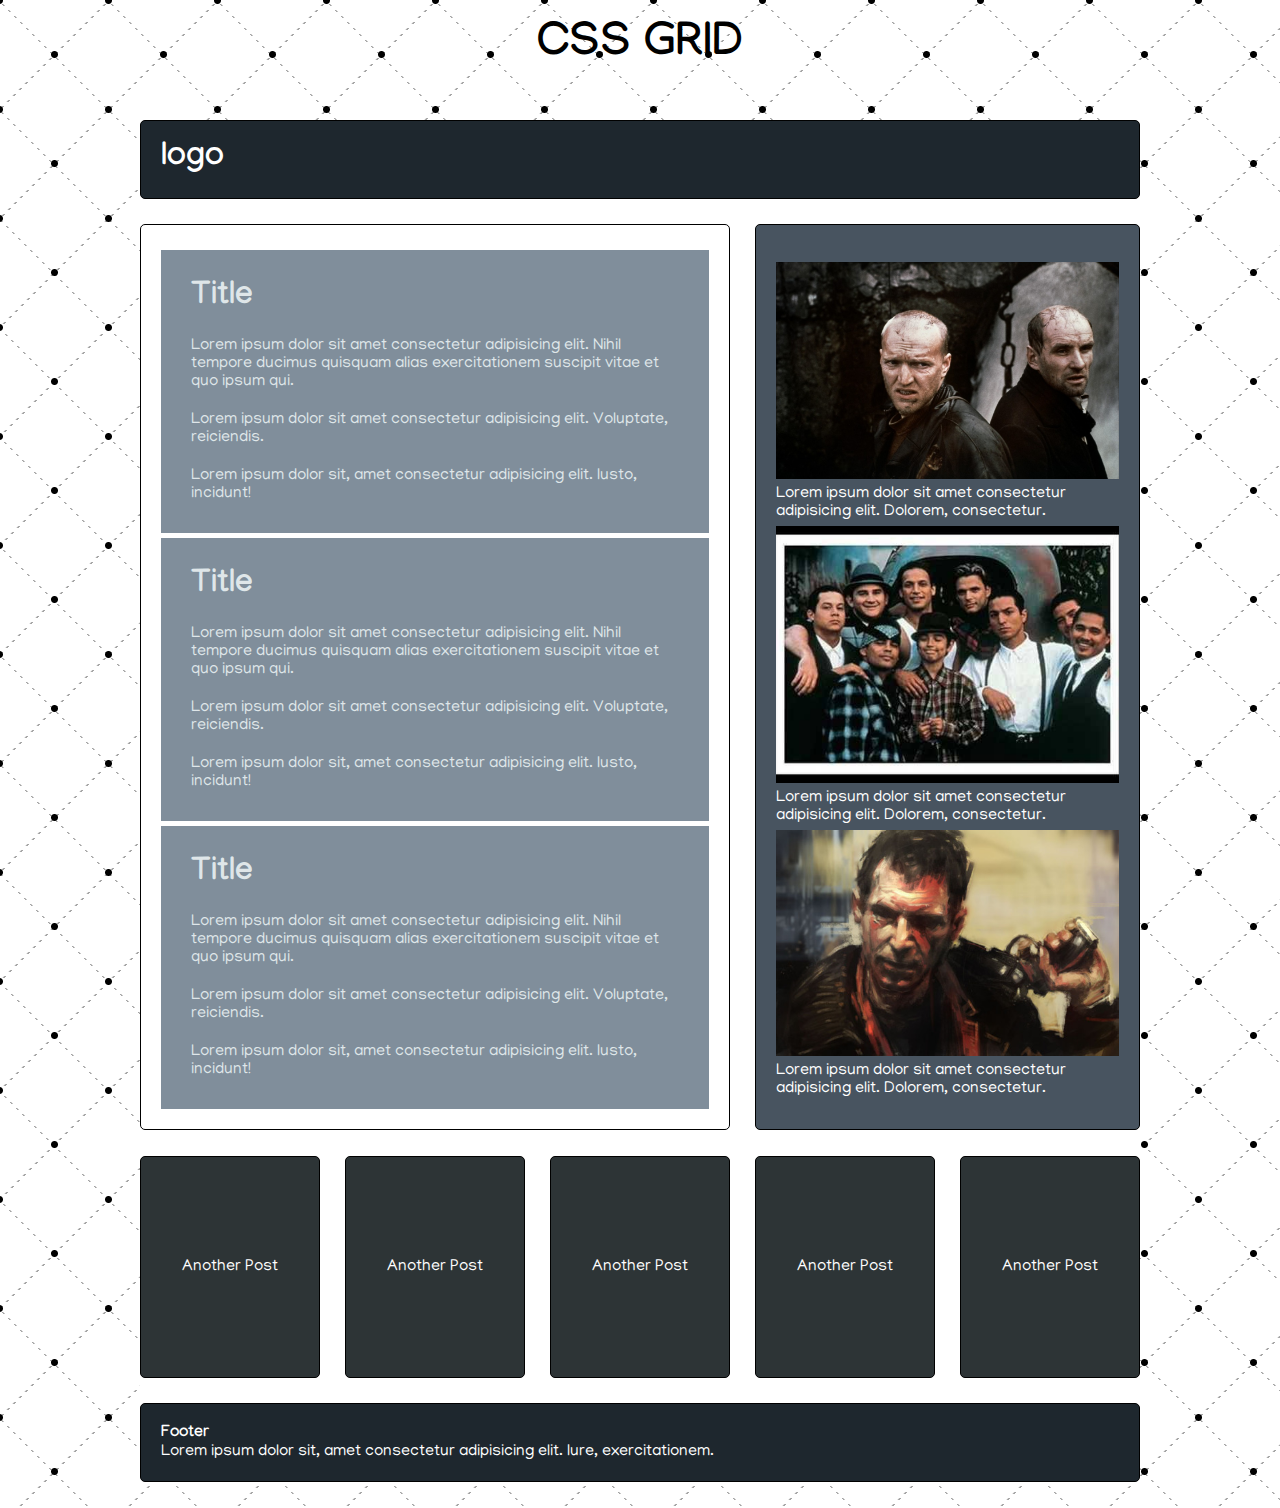
<file: CSS Grid/layout/index.html>
<!DOCTYPE html>
<html lang="en">
<head>
    <meta charset="UTF-8">
    <meta name="viewport" content="width=device-width, initial-scale=1.0">
    <title>Document</title>
    <link rel="preconnect" href="https://fonts.gstatic.com">
    <link href="https://fonts.googleapis.com/css2?family=Manjari&display=swap" rel="stylesheet">
    <link rel="stylesheet" href="./main.css">
</head>
<body>
    <header class="title">
        <h1>css grid</h1>
    </header>
    
    <div class="container">
        <header class="header">
            <h1>logo</h1>
        </header>
        <main class="content">
            <article class="article">
                <h1>Title</h1>
                <p>Lorem ipsum dolor sit amet consectetur adipisicing elit. Nihil tempore ducimus quisquam alias exercitationem suscipit vitae et quo ipsum qui.</p>
                <p>Lorem ipsum dolor sit amet consectetur adipisicing elit. Voluptate, reiciendis.</p>
                <p>Lorem ipsum dolor sit, amet consectetur adipisicing elit. Iusto, incidunt!</p>
            </article>
            <article class="article">
                <h1>Title</h1>
                <p>Lorem ipsum dolor sit amet consectetur adipisicing elit. Nihil tempore ducimus quisquam alias exercitationem suscipit vitae et quo ipsum qui.</p>
                <p>Lorem ipsum dolor sit amet consectetur adipisicing elit. Voluptate, reiciendis.</p>
                <p>Lorem ipsum dolor sit, amet consectetur adipisicing elit. Iusto, incidunt!</p>
            </article>
            <article class="article">
                <h1>Title</h1>
                <p>Lorem ipsum dolor sit amet consectetur adipisicing elit. Nihil tempore ducimus quisquam alias exercitationem suscipit vitae et quo ipsum qui.</p>
                <p>Lorem ipsum dolor sit amet consectetur adipisicing elit. Voluptate, reiciendis.</p>
                <p>Lorem ipsum dolor sit, amet consectetur adipisicing elit. Iusto, incidunt!</p>
            </article>
        </main>
        <aside class="sidebar"> 
            <div>
                <img class="image" src="./assets/movie1.jpg" alt="Stalker (1984)">
                <p>Lorem ipsum dolor sit amet consectetur adipisicing elit. Dolorem, consectetur.
                </p>
            </div>
            <div>
                <img class="image" src="./assets/movie2.jpg" alt="Blood in, Blood Out (1993)">
                <p>Lorem ipsum dolor sit amet consectetur adipisicing elit. Dolorem, consectetur.
                </p>
            </div>
            <div>
                <img class="image" src="./assets/movie3.jpg" alt="Blade Runner (1982)">
                <p>Lorem ipsum dolor sit amet consectetur adipisicing elit. Dolorem, consectetur.</p>
            </div>
        </aside>
        <div class="related-post"> Another Post</div>
        <div class="related-post"> Another Post</div>
        <div class="related-post"> Another Post</div>
        <div class="related-post"> Another Post</div>
        <div class="related-post"> Another Post</div>
        <footer class="footer">
            <h4>Footer</h4>
            <p>Lorem ipsum dolor sit, amet consectetur adipisicing elit. Iure, exercitationem.</p>
        </footer>
    </div>
</body>
</html>
</file>
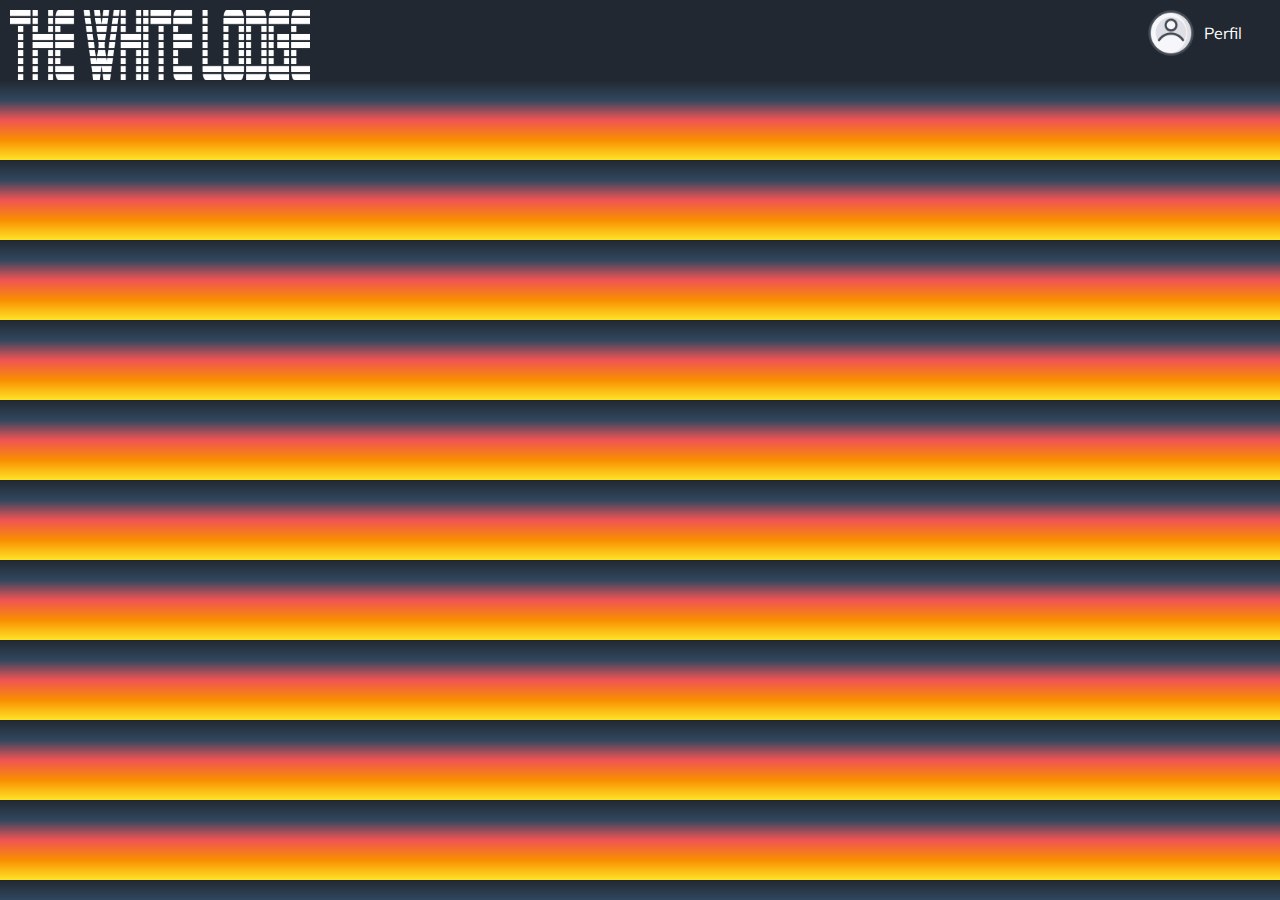
<file: HTML&CSS/header.html>
<!DOCTYPE html>
<html lang="en">
<head>
    <meta charset="UTF-8">
    <meta name="viewport" content="width=device-width, initial-scale=1.0">
    <title>The White Lodge</title>
    <link href="https://fonts.googleapis.com/css2?family=Mulish:wght@200&display=swap" rel="stylesheet">
    <link rel="stylesheet" href="./CSS/header&cauroselStyle.css">
</head>
<body>
    <header class="header">
        <img class="header__img" src="logo.png" alt="logo">
        <div class="header__menu">
            <div class="header__menu--profile" >
                <img src="./user.png" alt="user">
                <p>Perfil</p>
            </div>
            <ul>
                <li><a href="/">Cuenta</a></li>
                <li><a href="/">Cerrar Sesion</a></li>
            </ul>
        </div>
    </header>
</body>
</html>
</file>
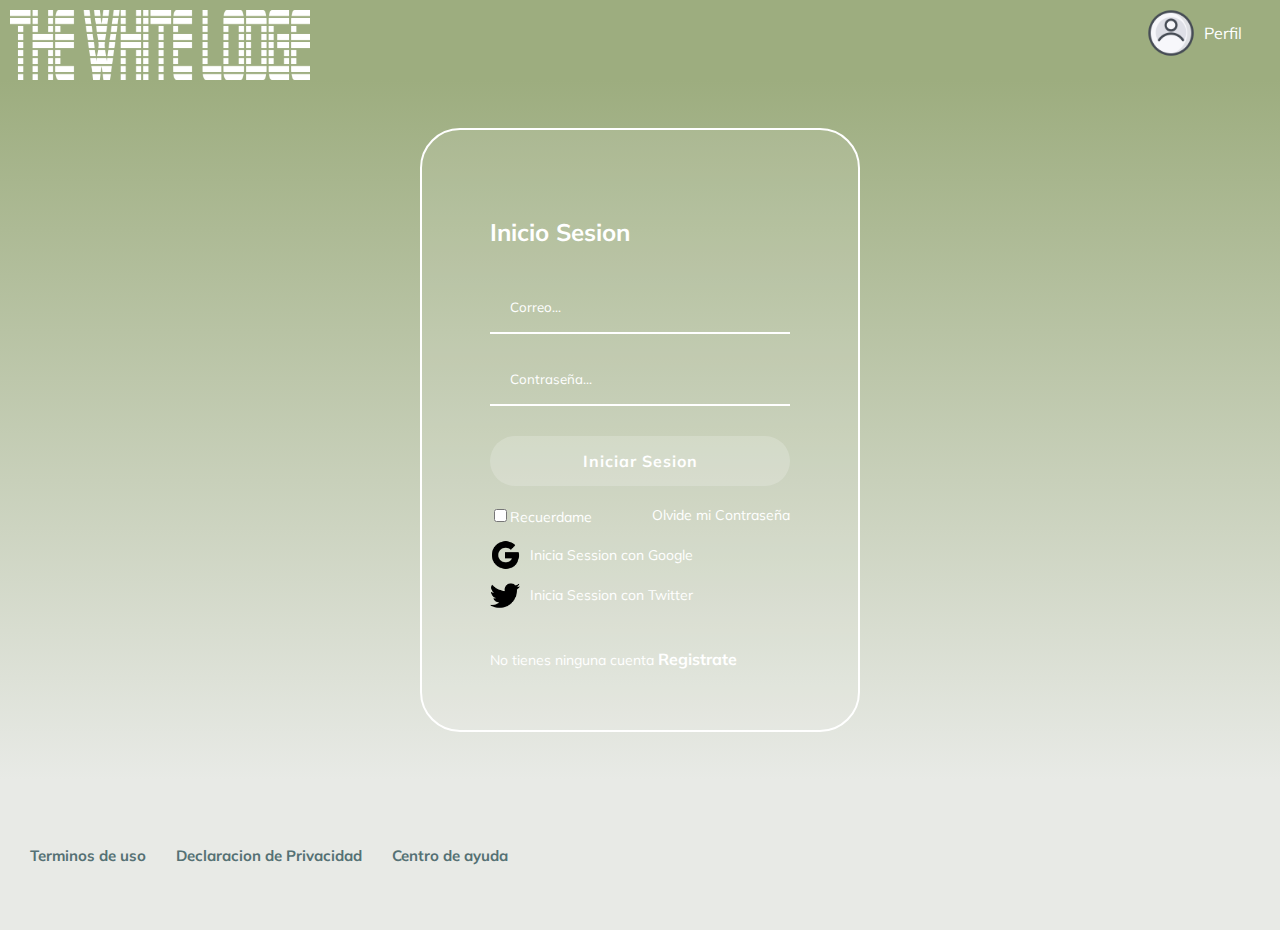
<file: HTML&CSS/iniciosesion.html>
<!DOCTYPE html>
<html lang="en">
<head>
    <meta charset="UTF-8">
    <meta name="viewport" content="width=device-width, initial-scale=1.0">
    <title>Inicio Sesion</title>
    <link href="https://fonts.googleapis.com/css2?family=Mulish:wght@200&display=swap" rel="stylesheet">
    <link rel="stylesheet" href="./CSS/inicio&registro.css">
</head>
<body>
    <header class="header">
        <img class="header__img" src="logo.png" alt="logo">
        <div class="header__menu">
            <div class="header__menu--profile" >
                <img src="./user.png" alt="user">
                <p>Perfil</p>
            </div>
            <ul>
                <li><a href="/">Cuenta</a></li>
                <li><a href="/">Cerrar Sesion</a></li>
            </ul>
        </div>
    </header>
    <section class="login">
        <section class="login__container">
            <h2>Inicio Sesion</h2>
            <form class="login__container--form">
                <input class="input" type="text" placeholder="Correo...">
                <input class="input" type="password" placeholder="Contraseña...">
                <button class="button">Iniciar Sesion</button>
                <div class="login__container--remember-me">
                    <label >
                        <input type="checkbox" name="" id="box1" value="checkbox">Recuerdame
                    </label>
                    <a href="/">Olvide mi Contraseña</a>
                </div>
            </form> 
            <section class="login__container--social-media">
                <div><img src="./assets/google.png" alt="Google">Inicia Session con Google</div>
                <div><img src="./assets/twitter.png" alt="Twitter">Inicia Session con Twitter</div>
            </section>
            <p class="login__container--register">No tienes ninguna cuenta <a href="./registro.html">Registrate</a></p>
        </section>
    </section>
    <footer class="footer">
        <a href="/">Terminos de uso</a>
        <a href="/">Declaracion de Privacidad</a>
        <a href="/">Centro de ayuda</a>
    </footer>
</body>
</html>
</file>
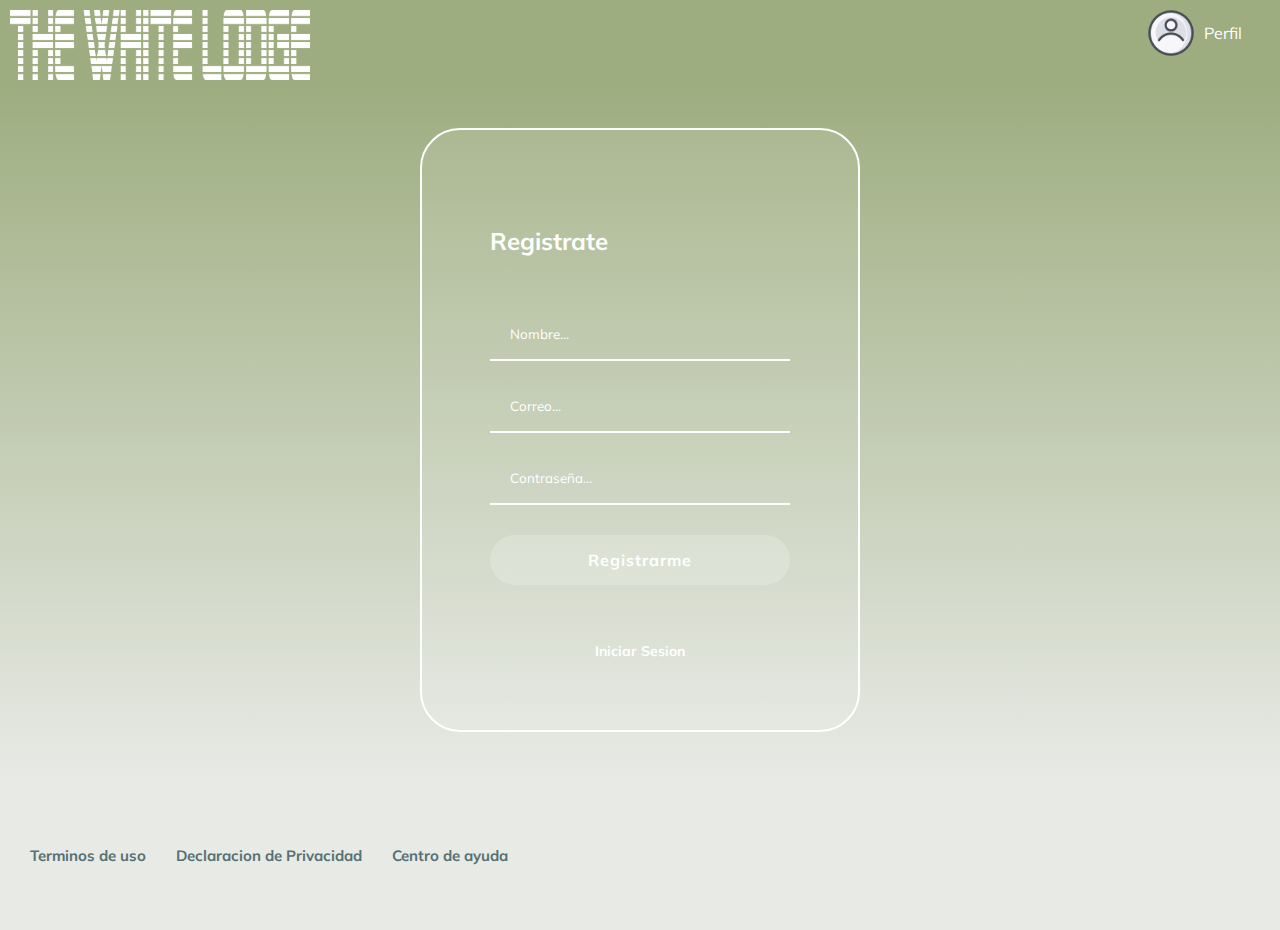
<file: HTML&CSS/registro.html>
<!DOCTYPE html>
<html lang="en">
<head>
    <meta charset="UTF-8">
    <meta name="viewport" content="width=device-width, initial-scale=1.0">
    <title>Registro</title>
    <link href="https://fonts.googleapis.com/css2?family=Mulish:wght@200&display=swap" rel="stylesheet">
    <link rel="stylesheet" href="./CSS/inicio&registro.css">
</head>
<body>
    <header class="header">
        <img class="header__img" src="logo.png" alt="logo">
        <div class="header__menu">
            <div class="header__menu--profile" >
                <img src="./user.png" alt="user">
                <p>Perfil</p>
            </div>
            <ul>
                <li><a href="/">Cuenta</a></li>
                <li><a href="/">Cerrar Sesion</a></li>
            </ul>
        </div>
    </header>
    <section class="login">
        <section class="login__container">
            <h2>Registrate</h2>
            <form class="login__container--form">
                <input class="input" type="text" placeholder="Nombre...">
                <input class="input" type="text" placeholder="Correo...">
                <input class="input" type="password" placeholder="Contraseña...">
                <button class="button">Registrarme</button>
            </form>
            <p class="login__container--login"><a href="./iniciosesion.html">Iniciar Sesion</a></p> 
        </section>
    </section>
    <footer class="footer">
        <a href="/">Terminos de uso</a>
        <a href="/">Declaracion de Privacidad</a>
        <a href="/">Centro de ayuda</a>
    </footer>
</body>
</html>
</file>
<file: CSS Grid/layout/main.css>
*{
    margin: 0;
    padding: 0;
}

body {
    background: 
      radial-gradient(black 3px, transparent 4px),
      radial-gradient(black 3px, transparent 4px),
      linear-gradient(#fff 4px, transparent 0),
      linear-gradient(45deg, transparent 74px, transparent 75px, #a4a4a4 75px, #a4a4a4 76px, transparent 77px, transparent 109px),
      linear-gradient(-45deg, transparent 75px, transparent 76px, #a4a4a4 76px, #a4a4a4 77px, transparent 78px, transparent 109px),
    #fff;
    background-size: 109px 109px, 109px 109px,100% 6px, 109px 109px, 109px 109px;
    background-position: 54px 55px, 0px 0px, 0px 0px, 0px 0px, 0px 0px;
    font-family: 'Manjari', sans-serif;
  }

  .title h1{
      padding: 20px 0;
      text-align: center;
      font-size: 2.9em;
      text-transform: uppercase;
  }

  .container{
      background-color: white;
      width: 90%;
      max-width: 1000px;
      margin: 1.6em auto;
      display: grid;
      gap: 1.6em;
      grid-template-columns: repeat(5, 1fr);/* para crear 5 columnas */
  }

  .container > .header,
  .container > .content,
  .container > .sidebar,
  .container > .footer,
  .container > div{
      background: #fff;
      padding: 20px;
      border: 1px solid #000000;
      border-radius: 5px;
  }

  .container .header, .container .footer{
      grid-column: 1/6;
      background-color: #1e272e;
      color: white;
  }

  .container .content{
      grid-column: 1/4;
      /* grid-column: span 3;   tambien se puede utiliZar span para solo asignar las columnas que cubre*/
      /* display: flex;
      flex-direction: column;
      justify-content:space-between; usando felxbox*/
  }

  .container .sidebar{
      grid-column: 4/6;
      /* grid-column: span 2; */
      background: #485460;
      color: #ffffff;
      display: flex;
      justify-content: center;
      align-items: center;
      flex-direction: column;
  }

  /*  DESPUES DE ACOMODAR ESTOS DOS ULTIMAS TODO EL GRID SE ACOMODA POR SI MISMO*/

  .content article{
      background: #808e9b;
      padding: 20px;
      margin-top: 5px;
      color: #dfe6e9;
  }

  .container > .related-post{
      background: #2d3436;
      color: #ffffff;
      height: 180px;
      display: flex;
      align-items: center;
      justify-content: center;
      transition: all 0.5s ease ;    
  }

  .container > .related-post:hover{
      cursor: pointer;
      color: #000000;
      background-color: #ffffff;
}
  .content article h1,
  .content article p{
      padding: 10px;
  }
  
  .image{
      /*height: 200px;
      width: 300px;*/
      width: 100%;
      margin-top: 5px;

  }

  /*USO DE MEDIA QUERIS PARA HACER RESPONSIVO ESTE LAYOUT */

  @media screen and (max-width: 768px){
      /*body{
          background: #000000;
          Esta tecnica siver para saber si e media query esta detectando que cambiaste a pantalla de menor tamaño 
      }*/
      .header{
          text-align: center;
      }

      .container .content{
          grid-column: 1/-1;
      }

      .container .sidebar{
          grid-column: 1/6;
      }

      .container .related-post{
          grid-column: 1/-1;
        }

      /* EL 1/-1 INDICA QUE LA IMAGEN VA ABARCAR TODA LA GRILLA CUANDO NO SABES EL NUMERO CONCRETO DE ELEMENTOS */


  }
</file>
<file: HTML&CSS/CSS/header&cauroselStyle.css>
body{
    background: linear-gradient(#222831,#30475e,#f05454,#f88f01,#ffe227);
    margin: 0px;
    font-family: 'Mulish', sans-serif;
}
.header{
    background: #222831;
    width: 100%;
    height: 80px;
    display: flex;
    justify-content: space-between;
    /*align-items: center;  AQUI ESTA EL PEDO, QUEDAN MEDIO DESFAZADOS*/
}

.header__img{
    width: 300px;
    margin-top: 10px;
    margin-left: 10px;
    
}

.header__menu{
    margin-right: 30px;
    align-items: center;
}

.header__menu ul{
    display: none;
    list-style: none;
    padding: 0px;
    position: absolute;
    width: 100px;
    text-align: right;
    margin: 0px 0px 0px --14px;
}

.header__menu:hover ul, ul:hover{
    display: block;
}

.header__menu li{
    margin: 10px 0px;
}

.header__menu li a{
    color: white;
    text-decoration: none;
}

.header__menu li a:hover{
    text-decoration: underline;
}

.header__menu--profile{
    margin-top: 8px; /*esta es una linea extra por alguna razon no me quedo como en el tuto*/
    margin-right: 8px;
    display: flex;
    align-items: center;
    cursor: pointer;
}

.header__menu--profile img{
    margin-right: 8px;
    width: 50px;
}

.header__menu--profile p{
    margin: 0px;
    color: white;
}

.main {
    
    
    justify-content: center;
    display: flex;
    height: 300px;
    flex-direction: column;
    align-items: center;
    
}

.main__title{
    color: white;
    font-size: 25px;

}

.input{
    background: rgba(255, 255, 255, 0.1);
    border: 2px solid white;
    border-radius: 20px;
    color: white;
    font-family: 'Mulish', sans-serif;
    font-size: 20px;
    height: 50px;
    padding: 0px 20px;
    width: 70%;
    outline: none;
}

::placeholder{
    color: white;
}

.categories__title{
    margin: 0px;
    color: white;
    font-size: 16px;
    border: 0px;
    padding-left: 30px;
    width: 100%;
}
.carousel{
    
    width: 100%;
    /*overflow: scroll;*/
    padding: 30px;
    position: relative;
}

.carousel__container{
    white-space: nowrap;/*para que los elementos se queden en linea y no se bajen*/ 
    margin: 70px 0px;
    padding-bottom: 10px;
}

.carousel-item{
    width: 200px;
    height: 250px;
    border-radius: 20px;
    overflow: hidden;
    margin-right: 10px;
    display: inline-block;
    cursor: pointer;
    transition: 450ms all;
    transform-origin: center left;
    position: relative;
}

.carousel-item:hover ~ .carousel-item{
    transform: translate3d(100px,0,0);
}

.carousel__container:hover .carousel-item{
    opacity: 0.3;
}

.carousel__container:hover .carousel-item:hover{
    transform: scale(1.5);
    opacity: 1;
}

.carousel-item__img{
    width: 200px;
    height: 250px;
    object-fit: cover;
}

.carousel-item__details{
    background: linear-gradient(to top, rgba(0,0,0,0.9)0%, rgba(0,0,0,0)100%);
    font-size: 10px;
    opacity: 0;
    transition: 450ms opacity;
    padding: 10px;
    position: absolute;
    top: 0;
    left: 0;
    right: 0;
    bottom: 0;
    display: flex;
    justify-content: space-between;
    align-items: flex-end;
}

.carousel-item__details p{
    height: 10px;
    color: white;
    font-size: 12px;
    padding-left: 5px;
}

.carousel-item__details div{
    

}

.carousel-item__details div img{
    width: 20px;
    height: 20px;
}

.carousel__container:hover .carousel-item__details:hover{
    opacity: 1;
}

.footer{
    
    display: flex;
    align-items: center;
    height: 150px;
    width: 100%;
}

.footer a{
    color: #557174;
    cursor: pointer;
    font-size: 15px;
    padding-left: 30px;
    text-decoration: none;
    font-weight: bold;
}

.footer a:hover{
    text-decoration: underline;
}
</file>
<file: HTML&CSS/CSS/inicio&registro.css>
body{
    /* BOLOR HUNT https://colorhunt.co/ */
    
    margin: 0px;
    font-family: 'Mulish', sans-serif;
}
.header{
    background-color: #9dad7f;
    width: 100%;
    height: 80px;
    display: flex;
    justify-content: space-between;
    /*align-items: center;  AQUI ESTA EL PEDO, QUEDAN MEDIO DESFAZADOS*/
}

.header__img{
    width: 300px;
    margin-top: 10px;
    margin-left: 10px;
    
}

.header__menu{
    margin-right: 30px;
    align-items: center;
}

.header__menu ul{
    display: none;
    list-style: none;
    padding: 0px;
    position: absolute;
    width: 100px;
    text-align: right;
    margin: 0px 0px 0px --14px;
}

.header__menu:hover ul, ul:hover{
    display: block;
}

.header__menu li{
    margin: 10px 0px;
}

.header__menu li a{
    color: white;
    text-decoration: none;
}

.header__menu li a:hover{
    text-decoration: underline;
}

.header__menu--profile{
    margin-top: 8px; /*esta es una linea extra por alguna razon no me quedo como en el tuto*/
    margin-right: 8px;
    display: flex;
    align-items: center;
    cursor: pointer;
}

.header__menu--profile img{
    margin-right: 8px;
    width: 50px;
}

.header__menu--profile p{
    margin: 0px;
    color: white;
}

.login{
    background: linear-gradient(#9dad7f, #e8eae6);
    display: flex;
    align-items: center;
    justify-content: center;
    flex-direction: column;
    padding: 0px 30px;
    min-height: calc(100vh - 200px);/* AGREGA UN ALTO, PORMAS GRANDE QUE SEA EL ALTO SIEMPRE ESTE VA A SER EL VALOR MINIMO, UTILIZA UNA OPERACION MATEMATTICOS BASANDOSE EN LA PANTALLA DEL USUARIO   */
}

.login__container{
    background-color: rgba(255, 255, 255, 0.1);
    border: 2px solid white;
    border-radius: 40px;
    color: white;
    padding: 60px 68px 40px;
    min-height: 500px;
    width: 300px;
    /* Este trip fue clave para acomdar todo el pedo*/
    display: flex;
    justify-content: space-around;
    flex-direction: column;

}

.login__container--form{
    display: flex;
    flex-direction: column;
}

.login__container--form label{
    font-size: 14px;
}

.login__container--remember-me{
    color: white;
    display: flex;
    justify-content: space-between;
    margin-top: 10px;
}
.login__container--remember-me a{
    color: white;
    font-size: 14px;
    text-decoration: none;
}

.login__container--remember-me a:hover{
    text-decoration: underline;
}

/*de esta manera nos podemos referir a todos los div dentro de social media */
.login__container--social-media >div {
    display: flex;
    align-items: center;
    font-size: 14px;
    margin-bottom: 10px;
}

.login__container--social-media >div >img{
    width: 30px;
    margin-right: 10px;
}

.login__container--register{
    font-size: 14px;
}

.login__container--register a{
    color: white;
    font-size: 16px;
    font-weight: bold;
    text-decoration: none;
}

.login__container--register a:hover{
    text-decoration: underline;
}

.login__container--login{
    display: flex;
    justify-content: center;
    font-size: 14px;
    font-weight: bold;
}

.login__container--login a{
    text-decoration: none;
    color: white;
}

.login__container--login a:hover{
    text-decoration: underline;
}

.input{
    background-color: transparent;
    border-left: 0px;
    border-top: 0px;
    border-right: 0px;
    border-bottom: 2px solid white;
    font-family: 'Mulish', sans-serif;
    margin-bottom: 20px;
    padding: 0px 20px;
    outline: none;
    height: 50px;
}

::placeholder{
    color: white;
}

.button{
    background-color: rgba(255, 255, 255, 0.2);
    border: none;
    border-radius: 25px;
    color: white;
    cursor: pointer;
    font-size: 16px;
    font-weight: bold;
    font-family: 'Mulish', sans-serif;
    height: 50px;
    letter-spacing: 1px;
    margin: 10px 0px;
    outline: none;
}
.footer{
    background-color: #e8eae6;
    display: flex;
    align-items: center;
    height: 150px;
    width: 100%;
}

.footer a{
    color: #557174;
    cursor: pointer;
    font-size: 15px;
    padding-left: 30px;
    text-decoration: none;
    font-weight: bold;
}

.footer a:hover{
    text-decoration: underline;
}

/* CSS MEDIA QUERY*/
@media only screen and (max-width: 600px){
    .login__container{
        background-color: transparent;
        border: none;
        padding: 0px;
        width: 100%;
    }
    .footer{
        align-items: flex-start;
        flex-direction: column;
    }
}

/*MOBILE FIRST SIEMPRE*/
</file>
